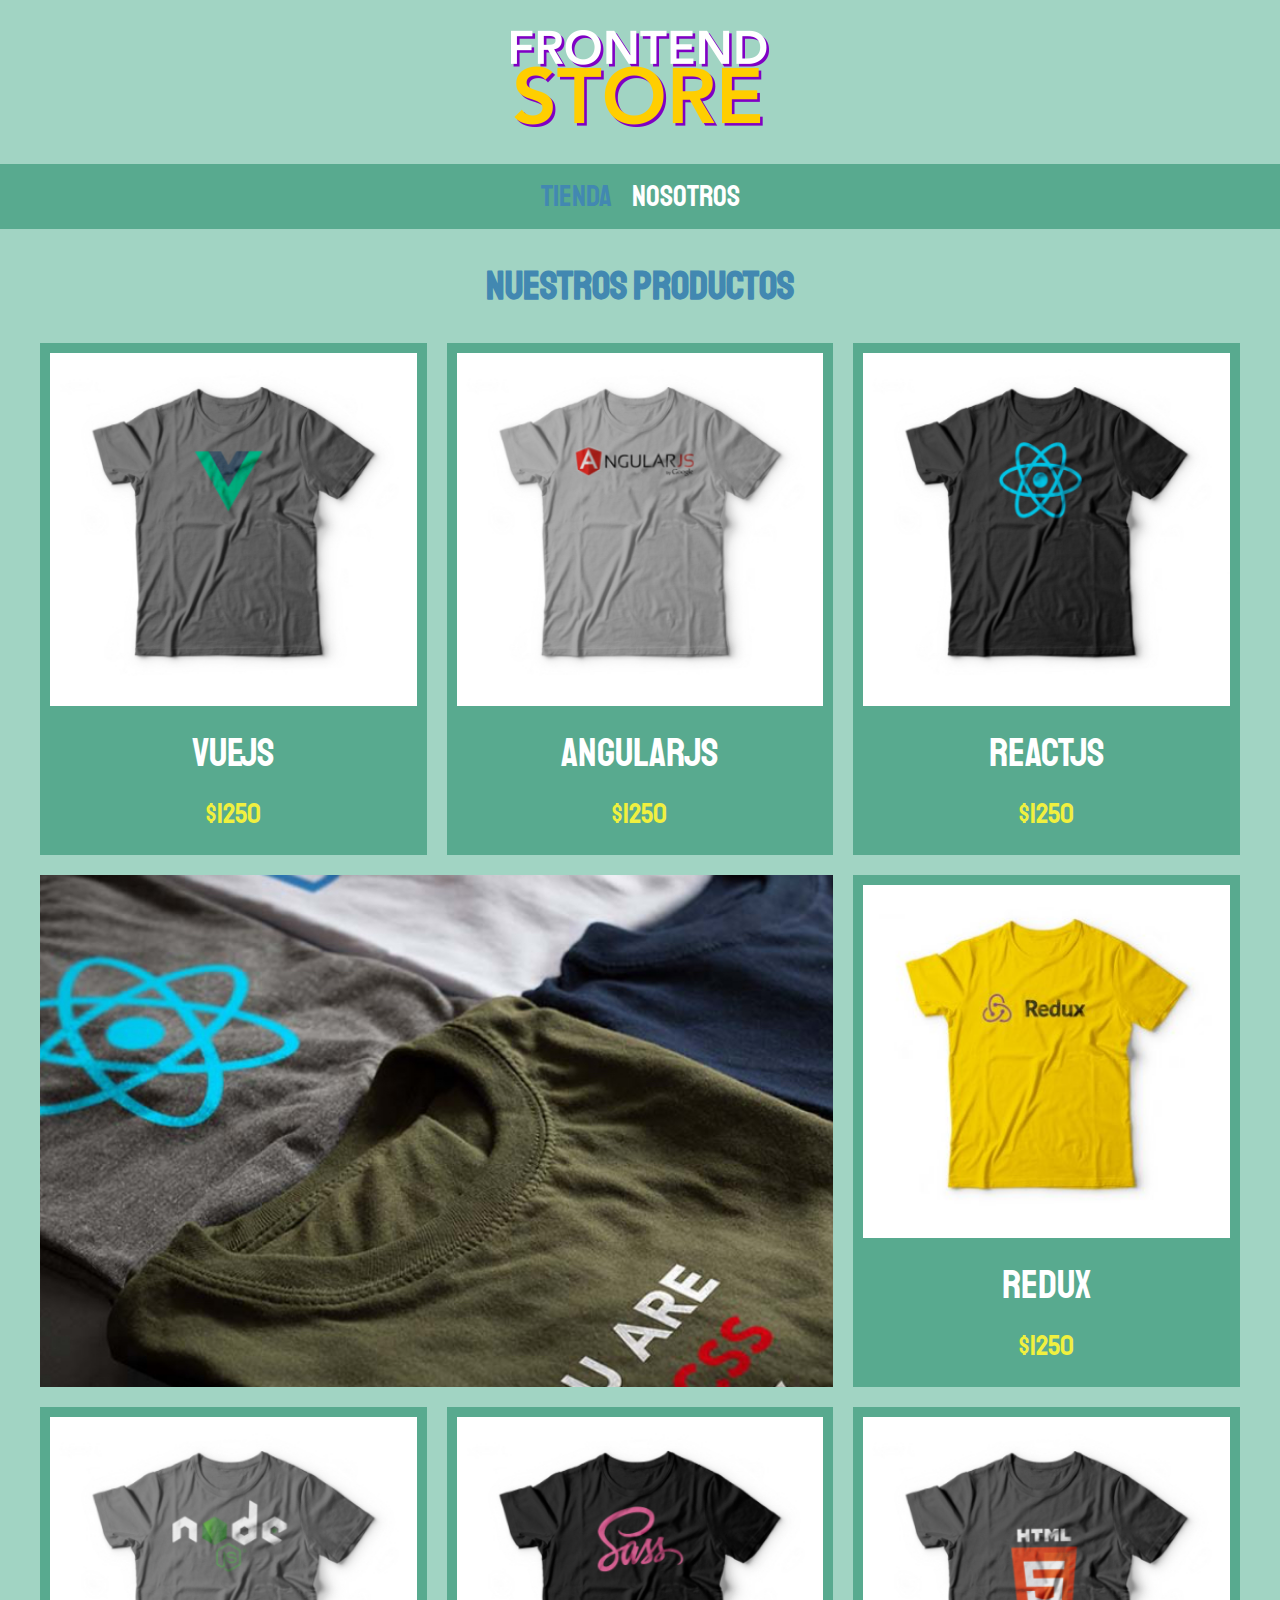
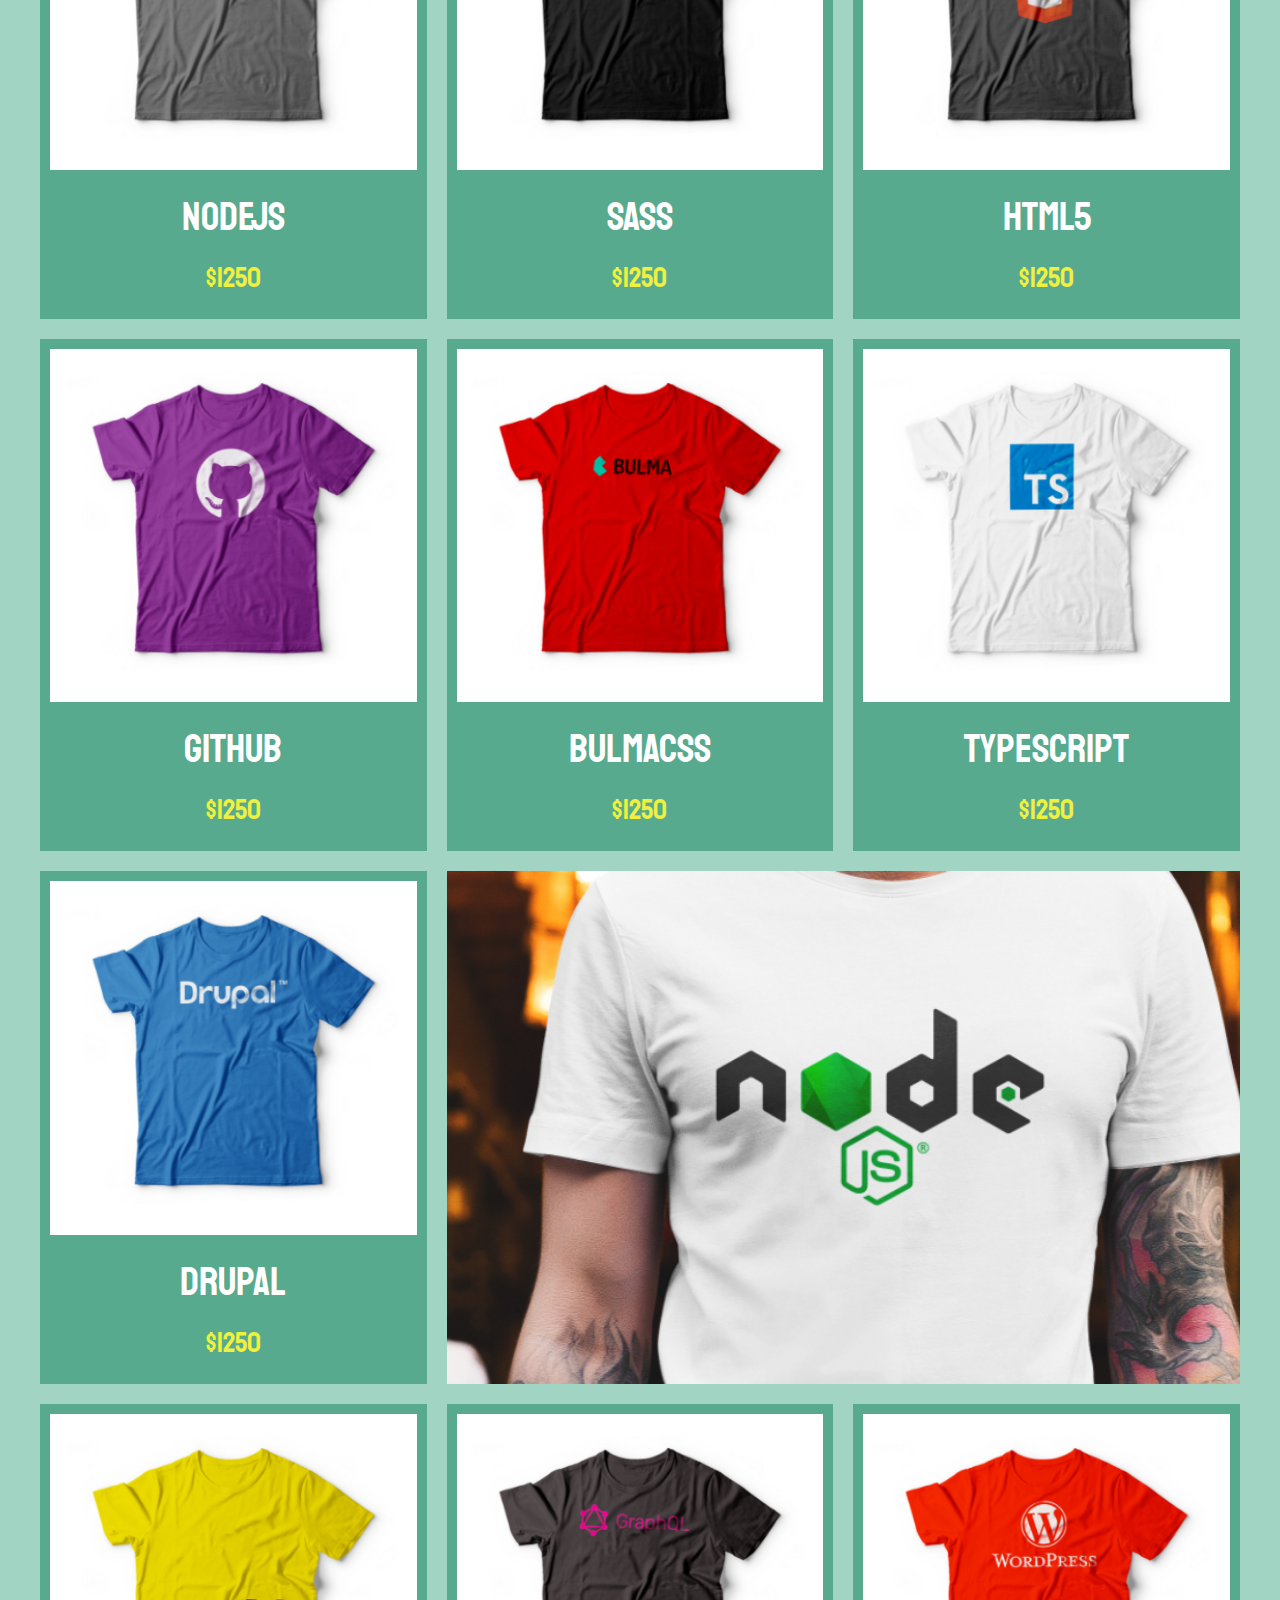
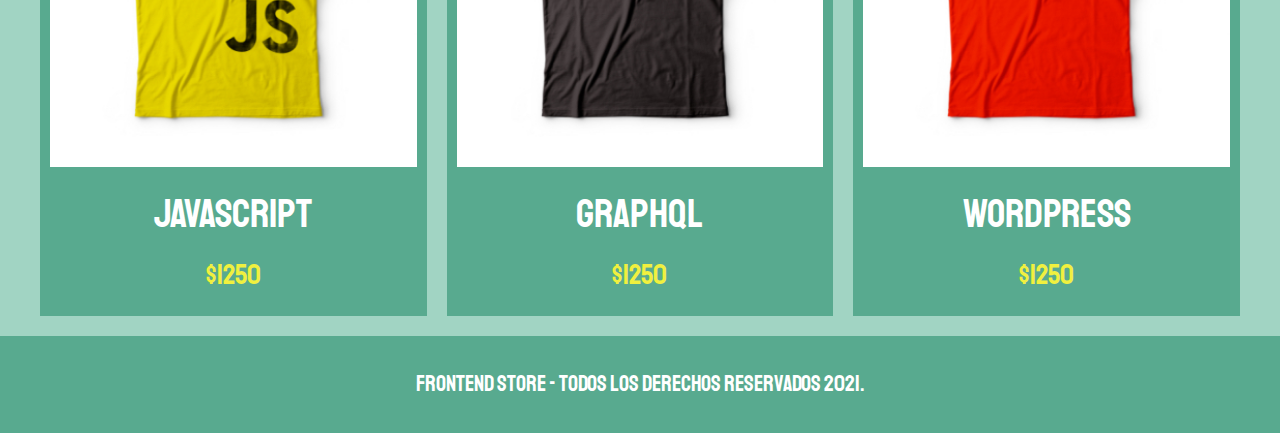
<file: index.html>
<!DOCTYPE html>
<html lang="en">
<head>
    <meta charset="UTF-8">
    <meta http-equiv="X-UA-Compatible" content="IE=edge">
    <meta name="viewport" content="width=device-width, initial-scale=1.0">
    <title>FrontEnd Store</title>
    <link rel="stylesheet" href="css/normalize.css"> <!-- Para que los todos los navegadores nos muestren correctamente los elementos -->
    <link rel="preconnect" href="https://fonts.googleapis.com">
    <link rel="preconnect" href="https://fonts.gstatic.com" crossorigin>
    <link href="https://fonts.googleapis.com/css2?family=Staatliches&display=swap" rel="stylesheet">
    <link rel="stylesheet" href="css/style.css">
</head>
<body>
    <header class="header">
        <a href="index.html"> <!--Para que al apretar el "logo" nos lleve a la página inicial-->
            <img class="header__logo" src="img/logo.png" alt="Logotipo"> <!--Cuando apreto en esta imagen me lleva a la pagina inicial -->
        </a> 
    </header>

    <nav class="navegacion">
        <a class="navegacion__enlace navegacion__enlace--activo" href="index.html">Tienda</a>
        <a class="navegacion__enlace" href="nosotros.html">Nosotros</a>
    </nav>
 
    <main class="contenedor">
        <h1>Nuestros productos</h1>

        <div class="grid"> 
                <div class="producto">
                    <a href="producto.html">
                        <img class="producto__imagen" src="img/1.jpg" alt="imagen remera"> <!-- Aplicamos BEM en las clases-->
                        <div class="producto__informacion">
                            <p class="producto__nombre">VueJS</p>
                            <p class="producto__precio">$1250</p>
                        </div>
                    </a>
                </div> 
            <div class="producto">
                    <a href="producto.html">
                        <img class="producto__imagen" src="img/2.jpg" alt="imagen remera"> <!-- Aplicamos BEM en las clases-->
                        <div class="producto__informacion">
                            <p class="producto__nombre">AngularJS</p>
                            <p class="producto__precio">$1250</p>
                        </div>
                    </a>
            </div> 
            
            <div class="producto">
                    <a href="producto.html">
                        <img class="producto__imagen" src="img/3.jpg" alt="imagen remera"> <!-- Aplicamos BEM en las clases-->
                        <div class="producto__informacion">
                            <p class="producto__nombre">ReactJS</p>
                            <p class="producto__precio">$1250</p>
                        </div>
                    </a>
            </div> 
            
            <div class="producto">
                    <a href="producto.html">
                        <img class="producto__imagen" src="img/4.jpg" alt="imagen remera"> <!-- Aplicamos BEM en las clases-->
                        <div class="producto__informacion">
                            <p class="producto__nombre">Redux</p>
                            <p class="producto__precio">$1250</p>
                        </div>
                    </a>
            </div> 
            
            <div class="producto">
                    <a href="producto.html">
                        <img class="producto__imagen" src="img/5.jpg" alt="imagen remera"> <!-- Aplicamos BEM en las clases-->
                        <div class="producto__informacion">
                            <p class="producto__nombre">NodeJS</p>
                            <p class="producto__precio">$1250</p>
                        </div>
                    </a>
            </div> 
            
            <div class="producto">
                    <a href="producto.html">
                        <img class="producto__imagen" src="img/6.jpg" alt="imagen remera"> <!-- Aplicamos BEM en las clases-->
                        <div class="producto__informacion">
                            <p class="producto__nombre">SASS</p>
                            <p class="producto__precio">$1250</p>
                        </div>
                    </a>
            </div> 
            
            <div class="producto">
                    <a href="producto.html">
                        <img class="producto__imagen" src="img/7.jpg" alt="imagen remera"> <!-- Aplicamos BEM en las clases-->
                        <div class="producto__informacion">
                            <p class="producto__nombre">HTML5</p>
                            <p class="producto__precio">$1250</p>
                        </div>
                    </a>
            </div> 
            
            <div class="producto">
                    <a href="producto.html">
                        <img class="producto__imagen" src="img/8.jpg" alt="imagen remera"> <!-- Aplicamos BEM en las clases-->
                        <div class="producto__informacion">
                            <p class="producto__nombre">GitHub</p>
                            <p class="producto__precio">$1250</p>
                        </div>
                    </a>
            </div> 
            <div class="producto">
                    <a href="producto.html">
                        <img class="producto__imagen" src="img/9.jpg" alt="imagen remera"> <!-- Aplicamos BEM en las clases-->
                        <div class="producto__informacion">
                            <p class="producto__nombre">BulmaCSS</p>
                            <p class="producto__precio">$1250</p>
                        </div>
                    </a>
            </div> 
            <div class="producto">
                    <a href="producto.html">
                        <img class="producto__imagen" src="img/10.jpg" alt="imagen remera"> <!-- Aplicamos BEM en las clases-->
                        <div class="producto__informacion">
                            <p class="producto__nombre">TypeScript</p>
                            <p class="producto__precio">$1250</p>
                        </div>
                    </a>
            </div> 
        
            <div class="producto">
                    <a href="producto.html">
                        <img class="producto__imagen" src="img/11.jpg" alt="imagen remera"> <!-- Aplicamos BEM en las clases-->
                        <div class="producto__informacion">
                            <p class="producto__nombre">Drupal</p>
                            <p class="producto__precio">$1250</p>
                        </div>
                    </a>
            </div> 
        
            <div class="producto">
                    <a href="producto.html">
                        <img class="producto__imagen" src="img/12.jpg" alt="imagen remera"> <!-- Aplicamos BEM en las clases-->
                        <div class="producto__informacion">
                            <p class="producto__nombre">JavaScript</p>
                            <p class="producto__precio">$1250</p>
                        </div>
                    </a>
            </div> 
        
            <div class="producto">
                    <a href="producto.html">
                        <img class="producto__imagen" src="img/13.jpg" alt="imagen remera"> <!-- Aplicamos BEM en las clases-->
                        <div class="producto__informacion">
                            <p class="producto__nombre">GraphQL</p>
                            <p class="producto__precio">$1250</p>
                        </div>
                    </a>
            </div> 
        
            <div class="producto">
                    <a href="producto.html">
                        <img class="producto__imagen" src="img/14.jpg" alt="imagen remera"> <!-- Aplicamos BEM en las clases-->
                        <div class="producto__informacion">
                            <p class="producto__nombre">WordPress</p>
                            <p class="producto__precio">$1250</p>
                        </div>
                    </a>
            </div> 

            <div class="grafico grafico--camisas"></div> <!-- Usa las clases de gráfico pero le agregamos camisas - Bloque con un Modificador en BEM -->
            <div class="grafico grafico--node"></div>

            
        </div> <!-- GRID .producto -->

    </main>

    <footer class="footer">
        <p class="footer_texto">FrontEnd Store - Todos los derechos reservados 2021.</p>
    </footer>
</body>
</html>
</file>
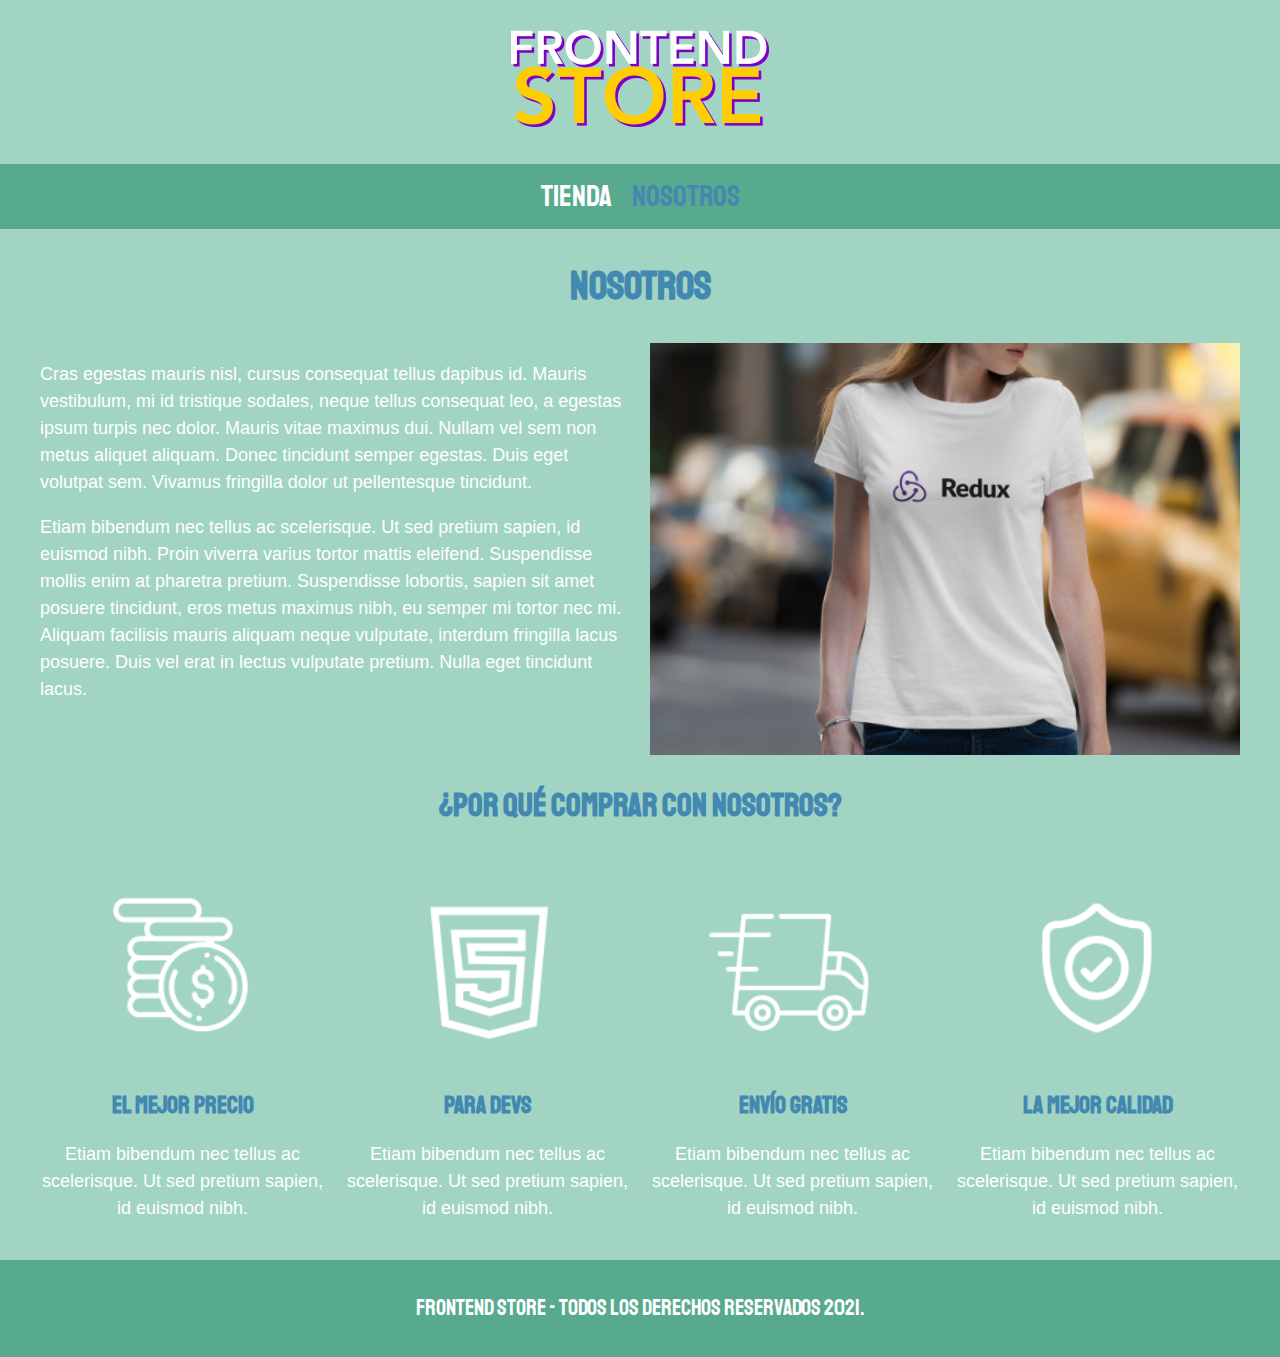
<file: nosotros.html>
<!DOCTYPE html>
<html lang="en">
<head>
    <meta charset="UTF-8">
    <meta http-equiv="X-UA-Compatible" content="IE=edge">
    <meta name="viewport" content="width=device-width, initial-scale=1.0">
    <title>FrontEnd Store</title>
    <link rel="stylesheet" href="css/normalize.css"> <!-- Para que los todos los navegadores nos muestren correctamente los elementos -->
    <link rel="preconnect" href="https://fonts.googleapis.com">
    <link rel="preconnect" href="https://fonts.gstatic.com" crossorigin>
    <link href="https://fonts.googleapis.com/css2?family=Staatliches&display=swap" rel="stylesheet">
    <link rel="stylesheet" href="css/style.css">
</head>
<body>
    <header class="header">
        <a href="index.html"> <!--Para que al apretar el "logo" nos lleve a la página inicial-->
            <img class="header__logo" src="img/logo.png" alt="Logotipo"> <!--Cuando apreto en esta imagen me lleva a la pagina inicial -->
        </a> 
    </header>

    <nav class="navegacion">
        <a class="navegacion__enlace" href="index.html">Tienda</a>
        <a class="navegacion__enlace navegacion__enlace--activo" href="nosotros.html">Nosotros</a>
    </nav>

    <main class="contenedor">
        <h1>Nosotros</h1>
            <div class="nosotros">
                <div class="nosotros__contenido">
                   <p> Cras egestas mauris nisl, cursus consequat tellus dapibus id. Mauris vestibulum, mi id tristique sodales,
                    neque tellus consequat leo, a egestas ipsum turpis nec dolor. Mauris vitae maximus dui. 
                    Nullam vel sem non metus aliquet aliquam. Donec tincidunt semper egestas. Duis eget volutpat sem. 
                    Vivamus fringilla dolor ut pellentesque tincidunt. </p>

                   <p> Etiam bibendum nec tellus ac scelerisque.  Ut sed pretium sapien, id euismod nibh. Proin viverra varius tortor 
                       mattis eleifend. Suspendisse mollis enim at pharetra pretium. Suspendisse lobortis, sapien sit amet posuere tincidunt, 
                       eros metus maximus nibh, eu semper mi tortor nec mi. Aliquam facilisis mauris aliquam neque vulputate, interdum fringilla lacus posuere. 
                       Duis vel erat in lectus vulputate pretium. Nulla eget tincidunt lacus. </p>
                </div>
                <img class="nosotros__imagen" src="img/nosotros.jpg" alt="imagen nosotros">
                
            </div>
    </main>
    <section class="contenedor comprar"> <!-- BEM - Bloque: comprar -->
        <h2 class="comprar_titulo"> <!-- BEM - Elemento: comprar_titulo -->
        ¿Por qué comprar con nosotros?
        </h2>
        <div class="bloques">
            <div class="bloque">
                <img class="bloque__imagen" src="img/icono_1.png" alt="por que comprar">
                <h3 class="bloque__titulo">El mejor precio</h3>
                <p>Etiam bibendum nec tellus ac scelerisque.  Ut sed pretium sapien, id euismod nibh.</p>
            </div> <!-- .bloque -->
            
            <div class="bloque">
                <img class="bloque__imagen" src="img/icono_2.png" alt="por que comprar">
                <h3 class="bloque__titulo">Para Devs</h3>
                <p>Etiam bibendum nec tellus ac scelerisque.  Ut sed pretium sapien, id euismod nibh.</p>
            </div> <!-- .bloque -->
           
            <div class="bloque">
                <img class="bloque__imagen" src="img/icono_3.png" alt="por que comprar">
                <h3 class="bloque__titulo">Envío gratis</h3>
                <p>Etiam bibendum nec tellus ac scelerisque.  Ut sed pretium sapien, id euismod nibh.</p>
            </div> <!-- .bloque -->
            
            <div class="bloque">
                <img class="bloque__imagen" src="img/icono_4.png" alt="por que comprar">
                <h3 class="bloque__titulo">La mejor Calidad</h3>
                <p>Etiam bibendum nec tellus ac scelerisque.  Ut sed pretium sapien, id euismod nibh.</p>
            </div> <!-- .bloque -->
        </div> <!-- .bloques -->

    </section>
    <footer class="footer">
        <p class="footer_texto">FrontEnd Store - Todos los derechos reservados 2021.</p>
    </footer>
</body>
</html>
</file>
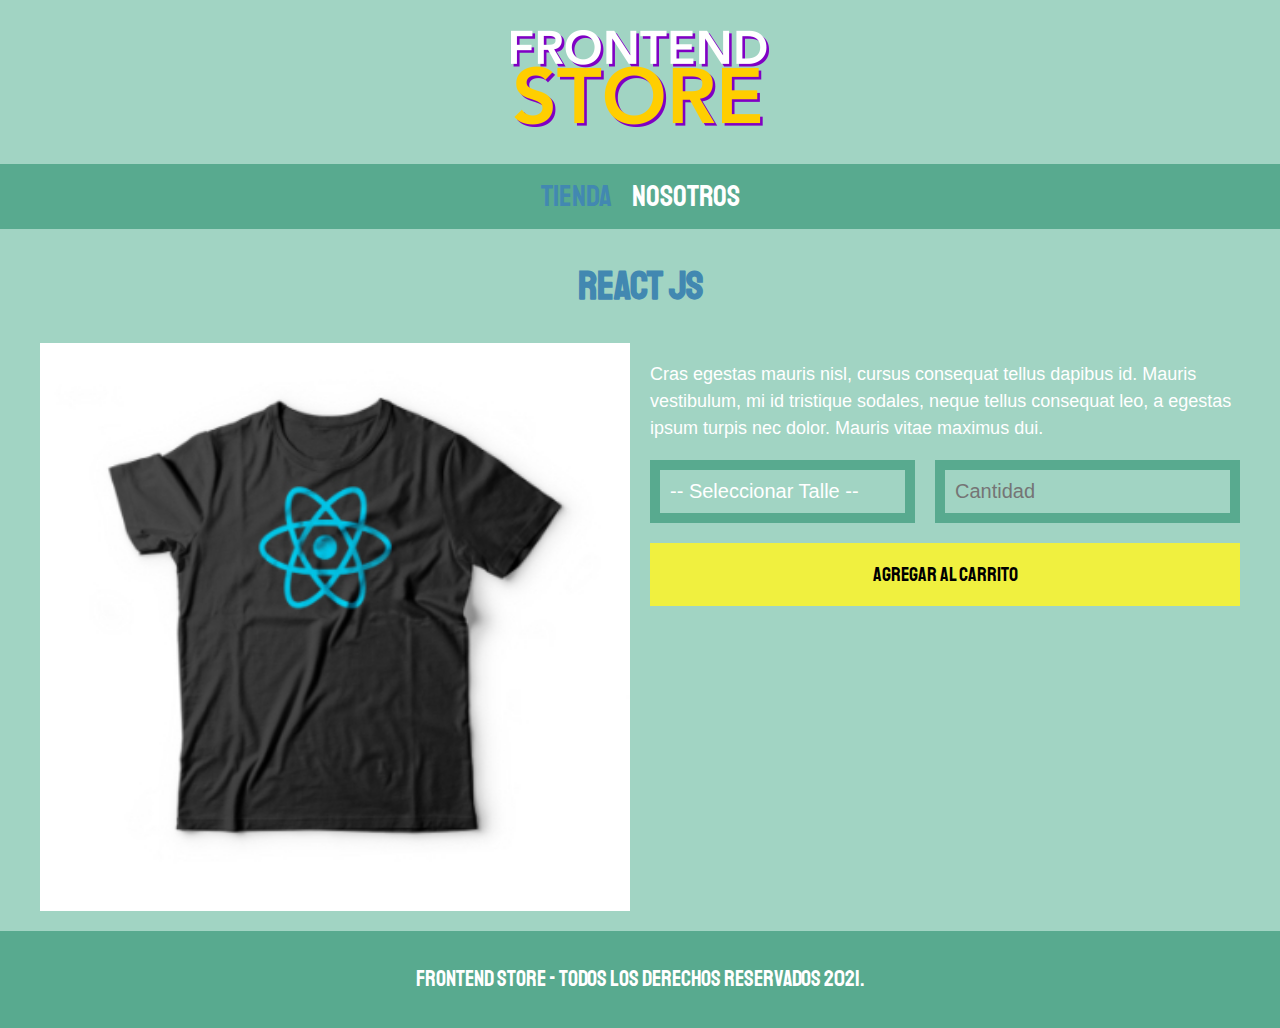
<file: producto.html>
<!DOCTYPE html>
<html lang="en">
<head>
    <meta charset="UTF-8">
    <meta http-equiv="X-UA-Compatible" content="IE=edge">
    <meta name="viewport" content="width=device-width, initial-scale=1.0">
    <title>FrontEnd Store</title>
    <link rel="stylesheet" href="css/normalize.css"> <!-- Para que los todos los navegadores nos muestren correctamente los elementos -->
    <link rel="preconnect" href="https://fonts.googleapis.com">
    <link rel="preconnect" href="https://fonts.gstatic.com" crossorigin>
    <link href="https://fonts.googleapis.com/css2?family=Staatliches&display=swap" rel="stylesheet">
    <link rel="stylesheet" href="css/style.css">
</head>
<body>
    <header class="header">
        <a href="index.html"> <!--Para que al apretar el "logo" nos lleve a la página inicial-->
            <img class="header__logo" src="img/logo.png" alt="Logotipo"> <!--Cuando apreto en esta imagen me lleva a la pagina inicial -->
        </a> 
    </header>

    <nav class="navegacion">
        <a class="navegacion__enlace navegacion__enlace--activo" href="index.html">Tienda</a>
        <a class="navegacion__enlace" href="nosotros.html">Nosotros</a>
    </nav>

    <main class="contenedor">
        <h1>React JS</h1>
        <div class="camisa">
            <img class="camisa__imagen" src="img/3.jpg" alt="imagen del producto">
            <div class="camisa__contenido">
                <p>Cras egestas mauris nisl, cursus consequat tellus dapibus id. Mauris vestibulum, mi id tristique sodales,
                    neque tellus consequat leo, a egestas ipsum turpis nec dolor. Mauris vitae maximus dui.</p>
            
                <form class="formulario">
                    <select class="formulario__campo">
                        <option disabled selected>-- Seleccionar Talle --</option>
                        <option>S</option>
                        <option>M</option>
                        <option>L</option>
                    </select>
                    <input class="formulario__campo" type="number" placeholder="Cantidad" min="1" step="1">
                    <input class="formulario__submit" type="submit" value="Agregar al carrito">
                </form>
            </div>
        </div>

    </main>

    <footer class="footer">
        <p class="footer_texto">FrontEnd Store - Todos los derechos reservados 2021.</p>
    </footer>
</body>
</html>
</file>
<file: css/style.css>
:root { /* CUSTOM PROPERTIES: Valores que podemos reutilizar y si hay un cambio solo loscambiamos acá*/
     --primario: #a1d4c3;
     --primarioOscuro: #58aa8f;
     --secundario: #4288b1;
     --secundarioOscuro: rgb(23, 110, 145);
     --blanco: #FFF;
     --negro: #000;

     --fuentePrincipal: 'Staatliches',  cursive;

}

/* SNIPPETS */
/* 1er) PAUL IRISH */
html {
    box-sizing: border-box;
    font-size: 62.5%; /* Para que 1rem = 10px*/
}

*, *:before, *:after {
    box-sizing: inherit;
}

/* GLOBALES */

/* Body */
body {
    background-color: var(--primario);
    font-size: 1.6rem;
    line-height: 1.5;
}

/* Parrafos */ 

p {
    font-size: 1.8rem;
    font-family: Arial, Helvetica, sans-serif;
    color: var(--blanco);
}


/* Enlaces */

a { /* Para sacar el interlineado de la parte inferior de los enlaces*/
    text-decoration: none;
}

/* Imagenes */

img {
    width: 100%;
}

/* Contenedor */

.contenedor {
    max-width: 120rem;
    margin: 0 auto; /* Para centrar el contenido */
}

/* Los h */
h1, h2, h3 {
    text-align: center;
    color: var(--secundario);
    font-family: var(--fuentePrincipal);
}

h1 {
    font-size: 4rem;
}

h2 {
    font-size: 3.2rem;
}

h3 {
    font-size: 2.4rem;
}

/* HEADER */

.header {
    display: flex;
    justify-content: center; /*Para centrar horizontalmente */
}

.header__logo {
    margin: 3rem 0 3rem 0; /* Hacia arriba y abajo, izq y derecha*/
}

/* FOOTER */

.footer {
    background-color: var(--primarioOscuro);
    padding: 1rem 0;
    margin-top: 2rem;
}

.footer_texto {
    text-align: center;
    font-family: var(--fuentePrincipal);
    font-size: 2.2rem;
}


/* NAVEGACION */

.navegacion {
    background-color: var(--primarioOscuro);
    padding: 1rem 0 1rem 0;
    display: flex; /* FLEXBOX: Para elementos dentro de otro contenedor*/
    justify-content: center;
    gap: 2rem; /* FORMA NUEVA: Para separar los 2 elementos de navegación "Nosotros" y "Tienda"*/
}

.navegacion__enlace {
    font-family: var(--fuentePrincipal);
    color:var(--blanco);
    font-size: 3rem;
}


.navegacion__enlace:last-of-type{ /* Selecciona el ultimo de los enlaces "Tienda" y "Nosotros" elige "Nosotros"*/
    margin-right: 0; /* FORMA VIEJA: para separar los 2 elementos*/
}

.navegacion__enlace--activo,
.navegacion__enlace:hover { /* Para que cambie de color cuando paso el cursor encima*/
    color: var(--secundario);
}

/* GRID */

.grid {
    display: grid;
    grid-template-columns: repeat(2, 1fr);
    gap: 2rem; /*Column-gap y row-gap todo en 1 */
}

@media (min-width: 768px) {
    .grid{
        grid-template-columns: repeat(3, 1fr); /* Si quiero CENTRAR cotenido lo HAGO CON FLEXBOX, SI VOY A POSICIONAR ELEMENTOs lo HAGO CON GRID*/
    }
}


/* PRODUCTOS */

/* BLOQUE: Productos*/

.producto {
    background-color: var(--primarioOscuro);
    padding: 1rem;

}


.producto__nombre {
    font-size: 4rem;

}

.producto__precio {
    font-size: 2.8rem;
    color: rgb(240, 240, 63);
    
}

.producto__nombre,
.producto__precio {
    font-family: var(--fuentePrincipal);
    margin: 1rem 0;
    text-align: center;
}

/* GRAFICOS */

.grafico {
    min-height: 30rem;
    background-repeat: no-repeat; /* Para que la imagen al no cuadrar no se repita*/
    background-size: cover; /* Para que la imagen tome todo el espacio disponible*/
    grid-column: 1 / 3;
}

.grafico--camisas {
    grid-row: 2 / 3; /* Row: n° de arriba hacia abajo en la grilla*/
    background-image: url(../img/grafico1.jpg);
}

.grafico--node {
    background-image: url(../img/grafico2.jpg);
    grid-row: 8 / 9;
}

@media (min-width: 768px) {
    .grafico--node {
        grid-row: 5 / 6;
        grid-column: 2 / 4;
    }
}


/* NOSOTROS */

.nosotros{
    display: grid; /* Nos permite posicionarlo en la grilla*/
    grid-template-rows: repeat(2, auto);
}

@media (min-width: 768px) {
    .nosotros {
        grid-template-columns: repeat(2, 1fr); /*Creamos 2 columnas */
        column-gap: 2rem;
    }
}

.nosotros__imagen {
    grid-row: 1 / 2; /* Para que al achicar la pantalla se posicione la imagen por debajo del texto */
}

@media (min-width: 768px) {
    .nosotros__imagen {
        grid-column: 2 / 3;
    }
}

/* BLOQUES */

.bloques {
    display: grid;
    grid-template-columns: repeat(2, 1fr); /* Tenemos que tener 2 columnas */ 
    gap: 2rem;
}

@media (min-width: 768px) {
    .bloques {
        grid-template-columns: repeat(4, 1fr); /* Para que en pantalla de escritorio se vean 4 columnas y 2 columnas en cel*/
    }
}

.bloque {
    text-align: center;
}

.bloque__titulo {
    margin: 0; /* Para quitar el margen entre logo y pie*/
}

/* PAGINA PRODUCTO */
@media (min-width: 768px) {
    .camisa {
        display: grid;
        grid-template-columns: repeat(2, 1fr);
        column-gap: 2rem;
    }
}

.formulario {
    display: grid;
    grid-template-columns: repeat(2, 1fr);
    gap: 2rem;
}

.formulario__campo {
    /*border-color: var(--primarioOscuro);
    border-width: 1rem;
    border-style: solid;*/
    border: 1rem solid var(--primarioOscuro);
    background-color: transparent;
    color: var(--blanco);
    font-size: 2rem;
    font-family: Arial, Helvetica, sans-serif;
    padding: 1rem;
    appearance: none; /* Para quitar la flecha en el input*/

}

.formulario__submit {
    background-color: rgb(240, 240, 63);
    border: none;
    font-size: 2rem;
    font-family: var(--fuentePrincipal);
    padding: 2rem;
    transition: background-color .3s ease;
    grid-column: 1 / 3;
}

.formulario__submit:hover{
    cursor: pointer;
    background-color: rgb(201, 201, 51);
}
</file>
